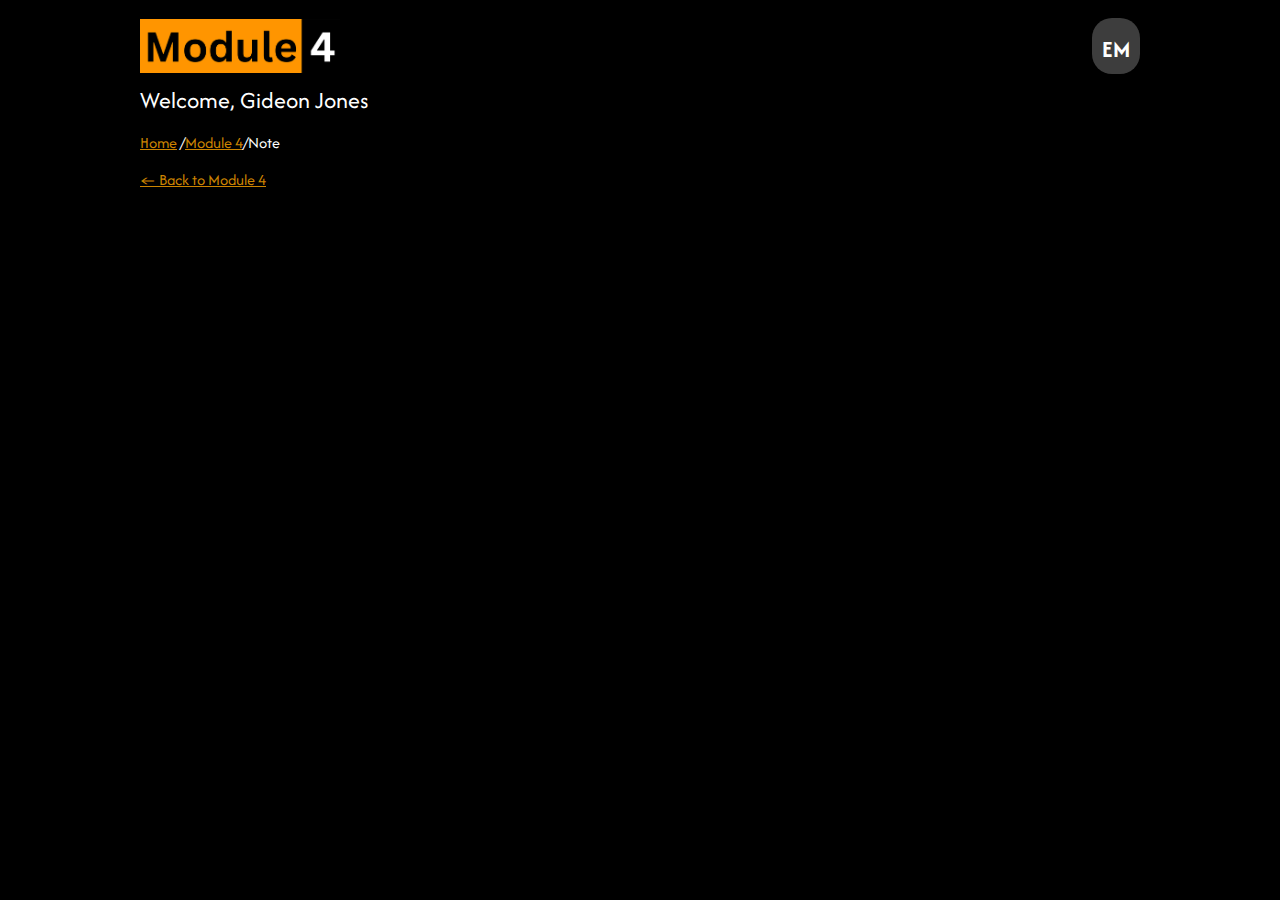
<file: materials/module4.note.html>
<!DOCTYPE html>
<html lang="en">

<head>
    <meta charset="UTF-8">
    <meta name="viewport" content="width=device-width, initial-scale=1.0">
    <link rel="stylesheet" href="../styles/style.css">
    <link rel="preconnect" href="https://fonts.googleapis.com">
    <link rel="preconnect" href="https://fonts.gstatic.com" crossorigin>
    <link
        href="https://fonts.googleapis.com/css2?family=Afacad:ital,wght@0,400..700;1,400..700&family=Inter:ital,opsz,wght@0,14..32,100..900;1,14..32,100..900&display=swap"
        rel="stylesheet">
    <script>
        document.addEventListener("DOMContentLoaded", function () {
            const params = new URLSearchParams(window.location.search);
            const file = params.get('file');
            if (file) {
                fetch(`./content/${file}`)
                    .then(response => response.text())
                    .then(data => {
                        document.querySelector('.inside').innerHTML = data;
                    })
                    .catch(error => console.error('Error fetching the file:', error));
            }
        });
    </script>
    <title>Module 4 Note</title>
</head>

<body>
    <div class="main">
        <div class="header-section">
            <img src="../../res/module4.png" class="g4-logo" />
            <div class="user-slug">
                EM
            </div>
        </div>
        <p class="welcome-message">Welcome, Gideon Jones </p>
        <p><a href="../index.html" class="goto">Home</a> /<a href="../index.html" class="goto">Module 4</a>/Note
        </p>
        <div class="inside embed">
            <!-- Content will be loaded here -->

        </div>
        <p><a href="../index.html" class="goto">← Back to Module 4</a></p>

    </div>
</body>

</html>
</file>
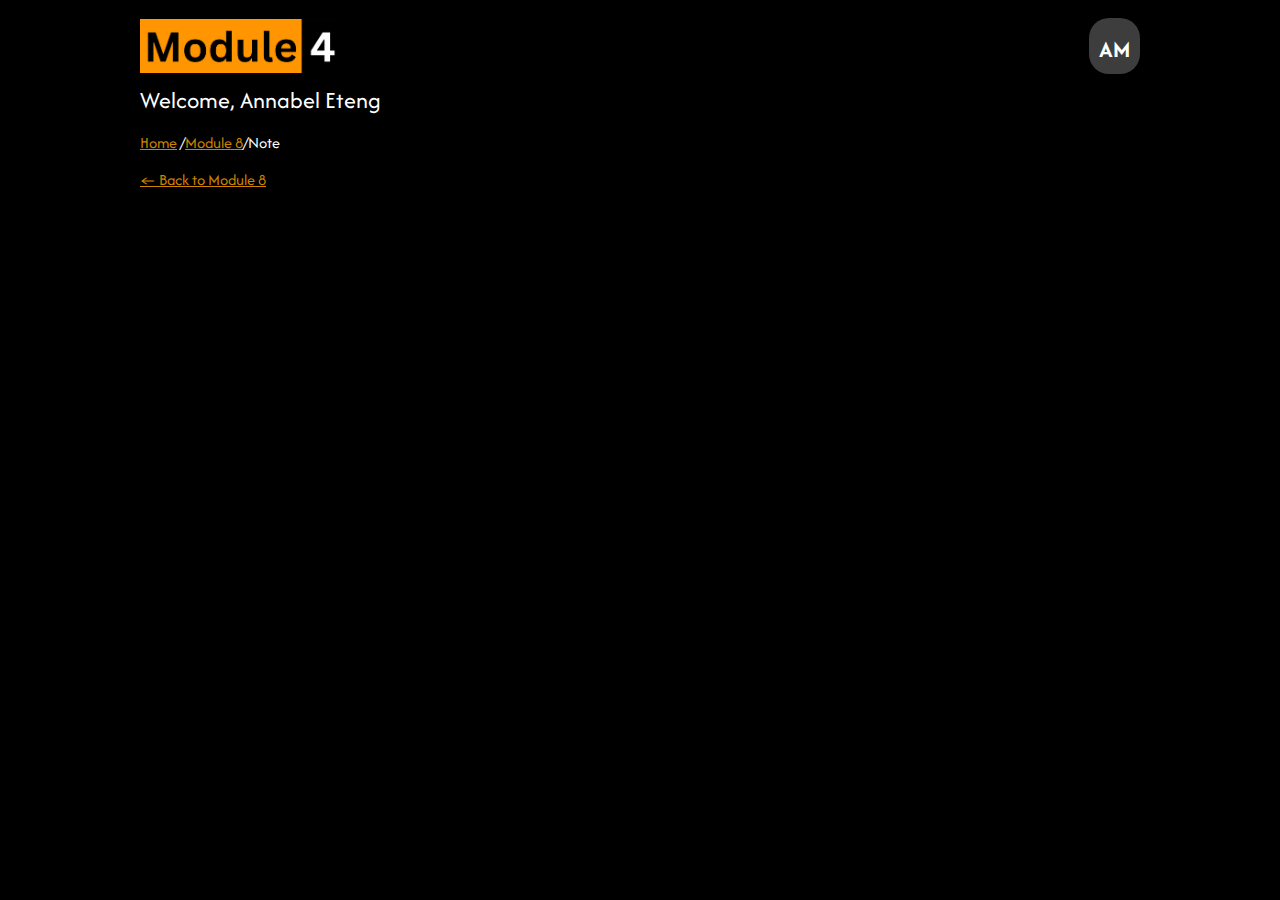
<file: materials/module8.note.html>
<!DOCTYPE html>
<html lang="en">

<head>
    <meta charset="UTF-8">
    <meta name="viewport" content="width=device-width, initial-scale=1.0">
    <link rel="stylesheet" href="../styles/style.css">
    <link rel="preconnect" href="https://fonts.googleapis.com">
    <link rel="preconnect" href="https://fonts.gstatic.com" crossorigin>
    <link
        href="https://fonts.googleapis.com/css2?family=Afacad:ital,wght@0,400..700;1,400..700&family=Inter:ital,opsz,wght@0,14..32,100..900;1,14..32,100..900&display=swap"
        rel="stylesheet">
    <script>
        document.addEventListener("DOMContentLoaded", function () {
            const params = new URLSearchParams(window.location.search);
            const file = params.get('file');
            if (file) {
                fetch(`./content/${file}`)
                    .then(response => response.text())
                    .then(data => {
                        document.querySelector('.inside').innerHTML = data;
                    })
                    .catch(error => console.error('Error fetching the file:', error));
            }
        });
    </script>
    <title>Module 4 Note</title>
</head>

<body>
    <div class="main">
        <div class="header-section">
            <img src="../res/module4.png" class="g4-logo" />
            <div class="user-slug">
                AM
            </div>
        </div>
        <p class="welcome-message">Welcome, Annabel Eteng </p>
        <p><a href="../index.html" class="goto">Home</a> /<a href="../index.html" class="goto">Module 8</a>/Note
        </p>
        <div class="inside embed">
            <!-- Content will be loaded here -->

        </div>
        <p><a href="../index.html" class="goto">← Back to Module 8</a></p>

    </div>
</body>

</html>
</file>
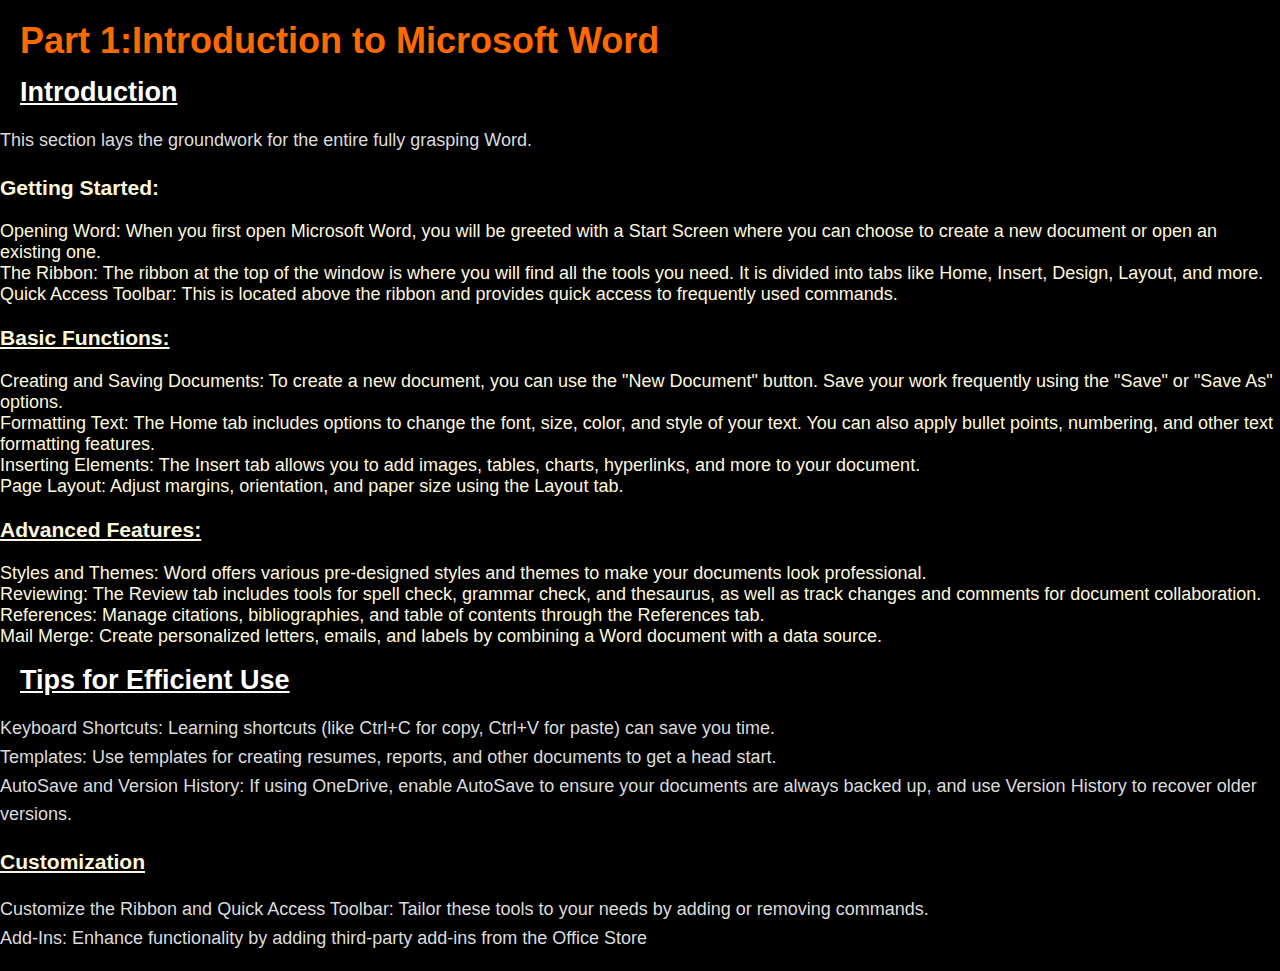
<file: materials/content/module8.csc122.html>
<!DOCTYPE html>
<html lang="en">

<head>
    <meta charset="UTF-8">
    <meta name="viewport" content="width=device-width, initial-scale=1.0">
    <link rel="stylesheet" href="../../styles/note.css">
    <title>Ms Word</title>
</head>

<body>

    <h1>Part 1:Introduction to Microsoft Word</h1>

    <h2><u>Introduction</u></h2>
    <p>This section lays the groundwork for the entire fully grasping Word.</p>

   <h3> Getting Started:</h3><dl>
        	<li>Opening Word: When you first open Microsoft Word, you will be greeted with a Start Screen where you can choose to create a new document or open an existing one.</li>
        	<li>The Ribbon: The ribbon at the top of the window is where you will find all the tools you need. It is divided into tabs like Home, Insert, Design, Layout, and more.</li>
        	<li>Quick Access Toolbar: This is located above the ribbon and provides quick access to frequently used commands.</li>
        </dl> 

    <h3><u>Basic Functions:</u></h3>
   <dl><li> Creating and Saving Documents: To create a new document, you can use the "New Document" button. Save your work frequently using the "Save" or "Save As" options.</li>
    <li>Formatting Text: The Home tab includes options to change the font, size, color, and style of your text. You can also apply bullet points, numbering, and other text formatting features.</li>
        <li> Inserting Elements: The Insert tab allows you to add images, tables, charts, hyperlinks, and more to your document.</li>
        	<li>Page Layout: Adjust margins, orientation, and paper size using the Layout tab.</li>
    </dl>

    <h3><u>Advanced Features:</u></h3>
   <dl>
    <li>Styles and Themes: Word offers various pre-designed styles and themes to make your documents look professional.</li>
    <li>Reviewing: The Review tab includes tools for spell check, grammar check, and thesaurus, as well as track changes and comments for document collaboration.</li>
    <li>References: Manage citations, bibliographies, and table of contents through the References tab.</li>
    <li>Mail Merge: Create personalized letters, emails, and labels by combining a Word document with a data source.</li>
   </dl>


    <h2><u> Tips for Efficient Use</u></h2>
    
    <p>Keyboard Shortcuts: Learning shortcuts (like Ctrl+C for copy, Ctrl+V for paste) can save you time.
       <br> Templates: Use templates for creating resumes, reports, and other documents to get a head start.
        <br>AutoSave and Version History: If using OneDrive, enable AutoSave to ensure your documents are always backed up, and use Version History to recover older versions.
        </p>

    <h3><u>Customization</u></h3>

    <p>Customize the Ribbon and Quick Access Toolbar: Tailor these tools to your needs by adding or removing commands.
   <br> Add-Ins: Enhance functionality by adding third-party add-ins from the Office Store</p>
    
</body>

</html>
</file>
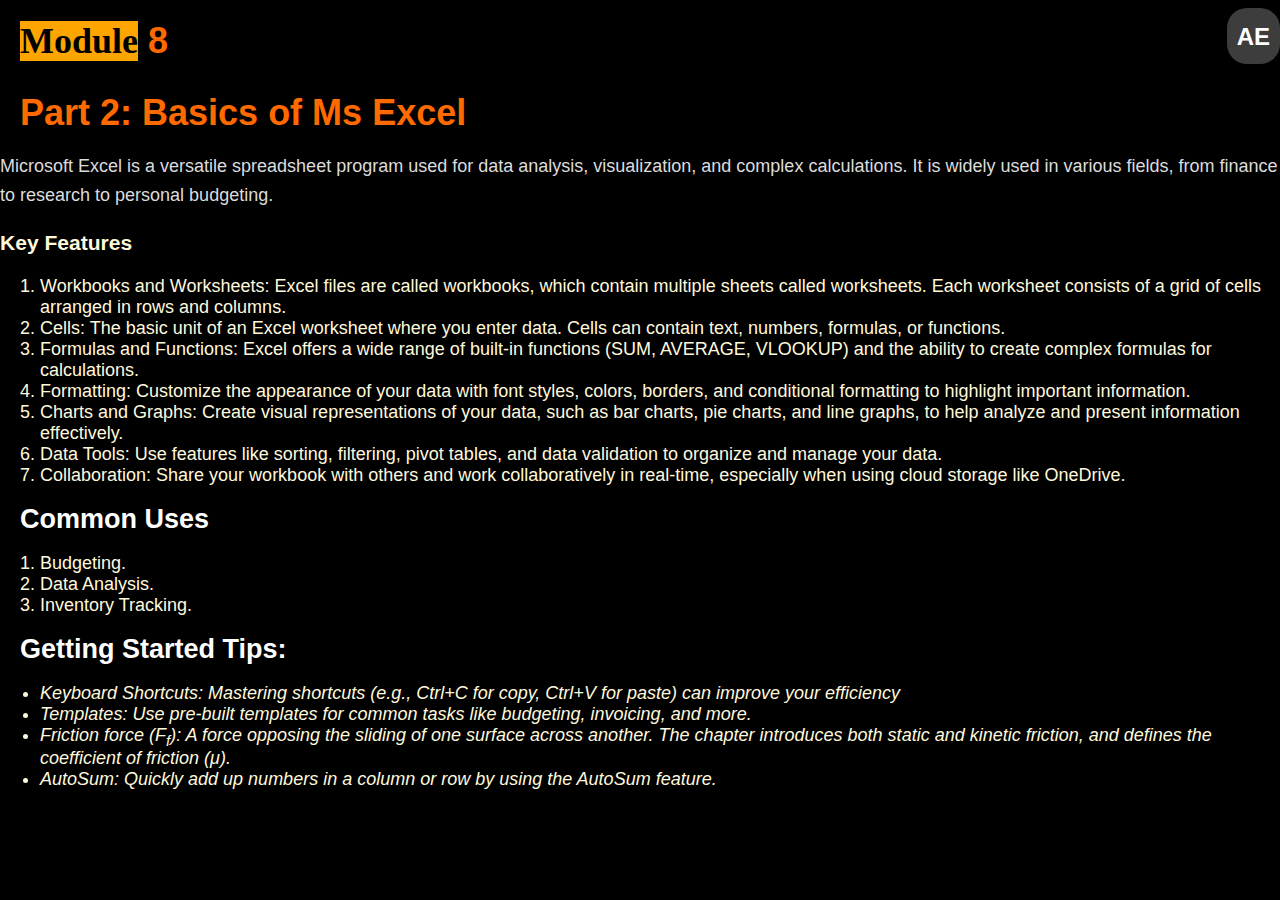
<file: materials/content/module8.csc122_2.html>
<!DOCTYPE html>
<html lang="en">

<head>
    <meta charset="UTF-8">
    <meta name="viewport" content="width=device-width, initial-scale=1.0">
    <link rel="stylesheet" href="../../styles/note.css">
    <title>Part 2: Basics of Ms Excel </title>
</head>

<body>
    <div class="main">
        <div class="header-section">
            <h1><span id="Learn">Module</span> 8</h1>
            <div class="user-slug">
                AE
            </div>
        </div>

    <h1>Part 2: Basics of Ms Excel</h1>

   
    <p>Microsoft Excel is a versatile spreadsheet program used for data analysis, visualization, and complex calculations. It is widely used in various fields, from finance to research to personal budgeting.</p>
    <h3>Key Features</h3>
    <ol>
        <li>Workbooks and Worksheets: Excel files are called workbooks, which contain multiple sheets called worksheets. Each worksheet consists of a grid of cells arranged in rows and columns.</li>
        <li>Cells: The basic unit of an Excel worksheet where you enter data. Cells can contain text, numbers, formulas, or functions.</li>
        <li>Formulas and Functions: Excel offers a wide range of built-in functions (SUM, AVERAGE, VLOOKUP) and the ability to create complex formulas for calculations.</li>
        <li>Formatting: Customize the appearance of your data with font styles, colors, borders, and conditional formatting to highlight important information.</li>
        <li>Charts and Graphs: Create visual representations of your data, such as bar charts, pie charts, and line graphs, to help analyze and present information effectively.</li>
        <li>Data Tools: Use features like sorting, filtering, pivot tables, and data validation to organize and manage your data.</li>
        <li>Collaboration: Share your workbook with others and work collaboratively in real-time, especially when using cloud storage like OneDrive.</li>
    </ol>
    <h2>Common Uses</h2>
    <ol>
        <li>Budgeting.</li>
        <li>Data Analysis.</li>
        <li>Inventory Tracking.</li>
    </ol>
    <h2>Getting Started Tips:</h2>
    <ul>
        <li><em>Keyboard Shortcuts: Mastering shortcuts (e.g., Ctrl+C for copy, Ctrl+V for paste) can improve your efficiency</li>
        <li><em>Templates: Use pre-built templates for common tasks like budgeting, invoicing, and more.</li>
        <li><em>Friction force (F<sub>f</sub>):</em> A force opposing the sliding of one surface across another. The
            chapter introduces both static and kinetic friction, and defines the coefficient of friction (μ).</li>
        <li><em>AutoSum: Quickly add up numbers in a column or row by using the AutoSum feature.</li>
    </ul>



</body>

</html>
</file>
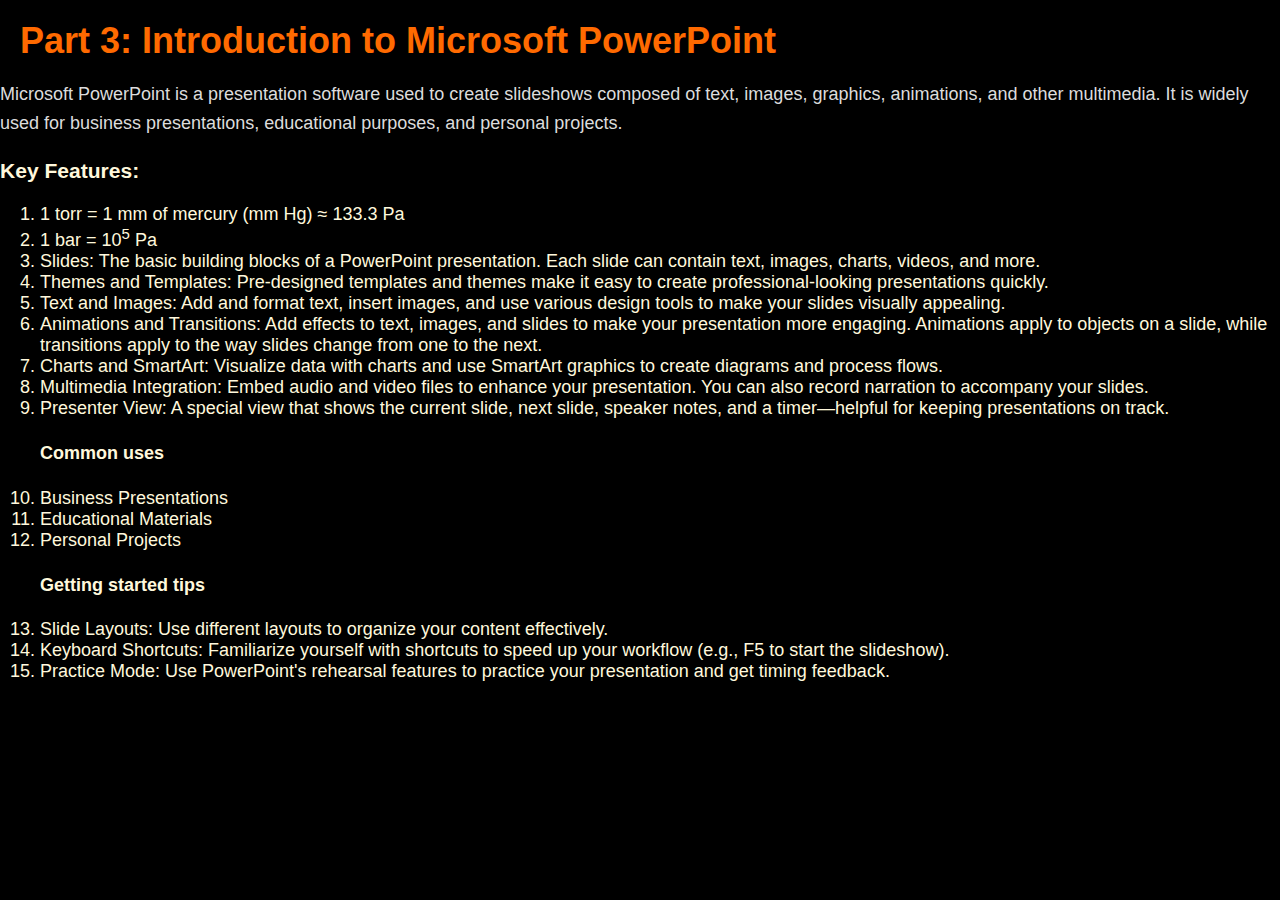
<file: materials/content/module8.csc122_3.html>
<!DOCTYPE html>
<html>

<head>
  <meta charset="UTF-8">
   <meta name="viewport" content="width=device-width, initial-scale=1.0">
  <link rel="stylesheet" href="..\..\styles\note.css">
  <title>Part 3: Introduction to Microsoft PowerPoint</title>
</head>

<body>

  <h1>Part 3: Introduction to Microsoft PowerPoint</h1>


  <p>Microsoft PowerPoint is a presentation software used to create slideshows composed of text, images, graphics, animations, and other multimedia. It is widely used for business presentations, educational purposes, and personal projects.</p>
  

  <h3>Key Features:</h3>

  <ol>
    <li>1 torr = 1 mm of mercury (mm Hg) ≈ 133.3 Pa</li>
    <li>1 bar = 10<sup>5</sup> Pa</li>
    <li>Slides: The basic building blocks of a PowerPoint presentation. Each slide can contain text, images, charts, videos, and more.</li>
    <li>Themes and Templates: Pre-designed templates and themes make it easy to create professional-looking presentations quickly.</li>
    <li>Text and Images: Add and format text, insert images, and use various design tools to make your slides visually appealing.</li>
    <li>Animations and Transitions: Add effects to text, images, and slides to make your presentation more engaging. Animations apply to objects on a slide, while transitions apply to the way slides change from one to the next.</li>
    <li>Charts and SmartArt: Visualize data with charts and use SmartArt graphics to create diagrams and process flows.</li>
    <li>Multimedia Integration: Embed audio and video files to enhance your presentation. You can also record narration to accompany your slides.</li>
    <li>Presenter View: A special view that shows the current slide, next slide, speaker notes, and a timer—helpful for keeping presentations on track.</li>
    
    <h4>Common uses</h4>
    <li>Business Presentations</li>
    <li>Educational Materials</li>
    <li>Personal Projects</li>

    <h4>Getting started tips</h4>
    <li>Slide Layouts: Use different layouts to organize your content effectively.</li>
    <li>Keyboard Shortcuts: Familiarize yourself with shortcuts to speed up your workflow (e.g., F5 to start the slideshow).</li>
    <li>Practice Mode: Use PowerPoint's rehearsal features to practice your presentation and get timing feedback.</li>

    
  </ol>





</body>

</html>
</file>
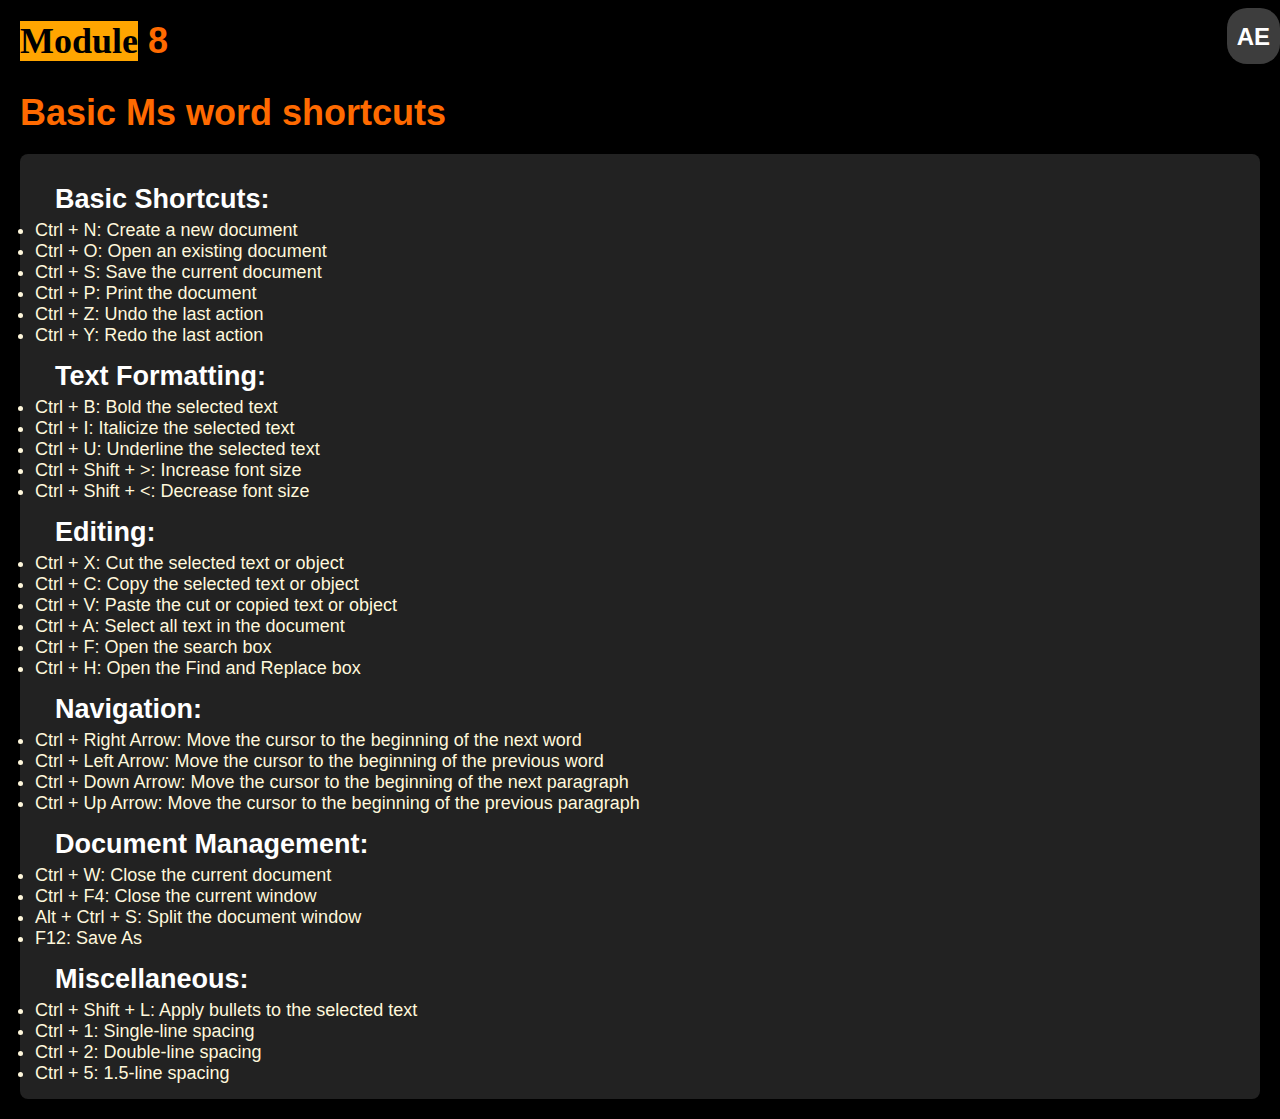
<file: materials/content/module8.csc122_4.html>
<!DOCTYPE html>
<html lang="en">

<head>
    <meta charset="UTF-8">
    <meta name="viewport" content="width=device-width, initial-scale=1.0">
    <link rel="stylesheet" href="../../styles/note.css">
    <title>Basic Ms word shortcuts</title>
</head>

<body>
    <div class="main">
        <div class="header-section">
            <h1><span id="Learn">Module</span> 8</h1>
            <div class="user-slug">
                AE
            </div>
        </div>
   
        <h1>Basic Ms word shortcuts</h1>
    
    <section>
        
       <h2> Basic Shortcuts:</h2>
       <li> Ctrl + N: Create a new document</li>
       <li>Ctrl + O: Open an existing document</li>
        <li> Ctrl + S: Save the current document</li>
            <li>Ctrl + P: Print the document</li>
                <li>Ctrl + Z: Undo the last action</li>
                    <li>Ctrl + Y: Redo the last action</li>
        <h2>Text Formatting:</h2>
        <li>Ctrl + B: Bold the selected text</li>
        <li>Ctrl + I: Italicize the selected text</li>
        <li>Ctrl + U: Underline the selected text</li>
        <li>Ctrl + Shift + >: Increase font size</li>
        <li>Ctrl + Shift + <: Decrease font size</li>
        <h2>Editing:</h2>
        <li>Ctrl + X: Cut the selected text or object</li>
        <li>Ctrl + C: Copy the selected text or object</li>
        <li>Ctrl + V: Paste the cut or copied text or object</li>
        <li>Ctrl + A: Select all text in the document</li>
        <li>Ctrl + F: Open the search box</li>
        <li>Ctrl + H: Open the Find and Replace box</li>
        <h2>Navigation:</h2>
        <li>Ctrl + Right Arrow: Move the cursor to the beginning of the next word</li>
        <li>Ctrl + Left Arrow: Move the cursor to the beginning of the previous word</li>
        <li>Ctrl + Down Arrow: Move the cursor to the beginning of the next paragraph</li>
        <li>Ctrl + Up Arrow: Move the cursor to the beginning of the previous paragraph</li>
        <h2>Document Management:</h2>
        <li>Ctrl + W: Close the current document</li>
        <li>Ctrl + F4: Close the current window</li>
        <li>Alt + Ctrl + S: Split the document window</li>
        <li>F12: Save As</li>
        <h2>Miscellaneous:</h2>
        <li>Ctrl + Shift + L: Apply bullets to the selected text</li>
        <li>Ctrl + 1: Single-line spacing</li>
        <li>Ctrl + 2: Double-line spacing</li>
        <li>Ctrl + 5: 1.5-line spacing</li>
    </section>
       
           
</body>

</html>
</file>
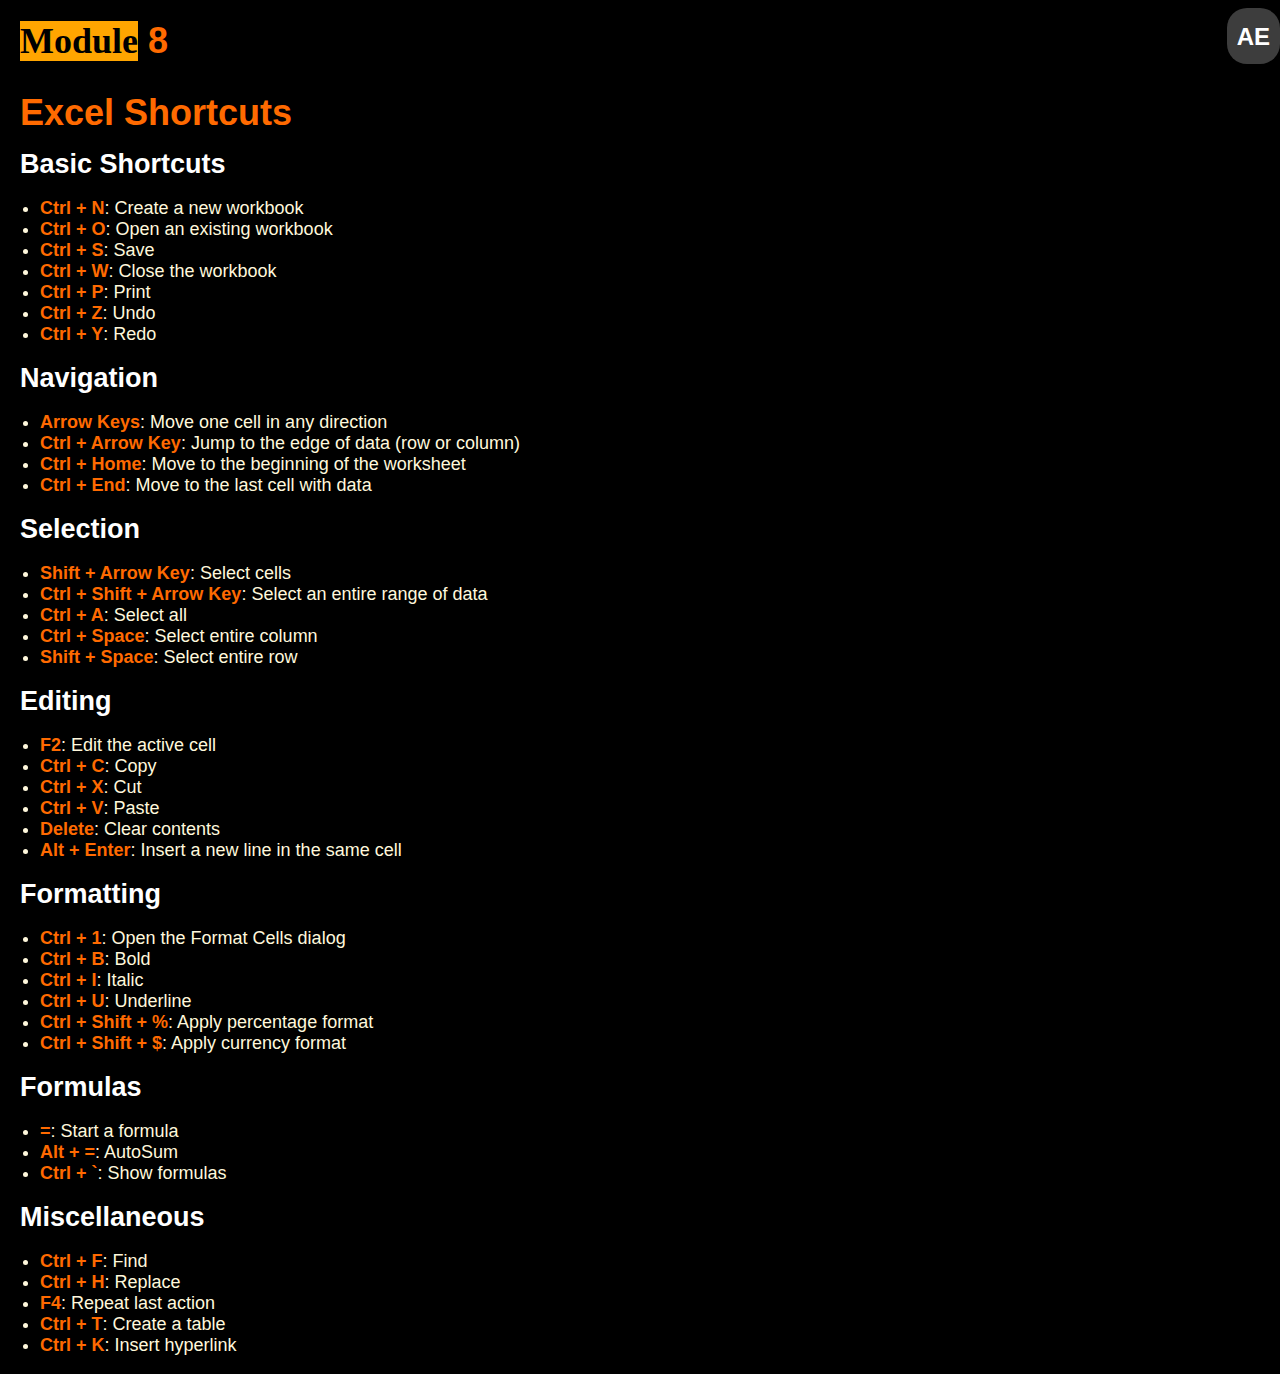
<file: materials/content/module8.csc122_5.html>
<!DOCTYPE html>
<html lang="en">
<head>
    <meta charset="UTF-8">
    <meta name="viewport" content="width=device-width, initial-scale=1.0">
    <link rel="stylesheet" href="../../styles/note.css">
    <title>Excel Shortcuts</title>
</head>
<body>
    <div class="main">
        <div class="header-section">
            <h1><span id="Learn">Module</span> 8</h1>
            <div class="user-slug">
                AE
            </div>
        </div>
    <h1>Excel Shortcuts</h1>

    <h2>Basic Shortcuts</h2>
    <ul>
        <li><strong>Ctrl + N</strong>: Create a new workbook</li>
        <li><strong>Ctrl + O</strong>: Open an existing workbook</li>
        <li><strong>Ctrl + S</strong>: Save</li>
        <li><strong>Ctrl + W</strong>: Close the workbook</li>
        <li><strong>Ctrl + P</strong>: Print</li>
        <li><strong>Ctrl + Z</strong>: Undo</li>
        <li><strong>Ctrl + Y</strong>: Redo</li>
    </ul>

    <h2>Navigation</h2>
    <ul>
        <li><strong>Arrow Keys</strong>: Move one cell in any direction</li>
        <li><strong>Ctrl + Arrow Key</strong>: Jump to the edge of data (row or column)</li>
        <li><strong>Ctrl + Home</strong>: Move to the beginning of the worksheet</li>
        <li><strong>Ctrl + End</strong>: Move to the last cell with data</li>
    </ul>

    <h2>Selection</h2>
    <ul>
        <li><strong>Shift + Arrow Key</strong>: Select cells</li>
        <li><strong>Ctrl + Shift + Arrow Key</strong>: Select an entire range of data</li>
        <li><strong>Ctrl + A</strong>: Select all</li>
        <li><strong>Ctrl + Space</strong>: Select entire column</li>
        <li><strong>Shift + Space</strong>: Select entire row</li>
    </ul>

    <h2>Editing</h2>
    <ul>
        <li><strong>F2</strong>: Edit the active cell</li>
        <li><strong>Ctrl + C</strong>: Copy</li>
        <li><strong>Ctrl + X</strong>: Cut</li>
        <li><strong>Ctrl + V</strong>: Paste</li>
        <li><strong>Delete</strong>: Clear contents</li>
        <li><strong>Alt + Enter</strong>: Insert a new line in the same cell</li>
    </ul>

    <h2>Formatting</h2>
    <ul>
        <li><strong>Ctrl + 1</strong>: Open the Format Cells dialog</li>
        <li><strong>Ctrl + B</strong>: Bold</li>
        <li><strong>Ctrl + I</strong>: Italic</li>
        <li><strong>Ctrl + U</strong>: Underline</li>
        <li><strong>Ctrl + Shift + %</strong>: Apply percentage format</li>
        <li><strong>Ctrl + Shift + $</strong>: Apply currency format</li>
    </ul>

    <h2>Formulas</h2>
    <ul>
        <li><strong>=</strong>: Start a formula</li>
        <li><strong>Alt + =</strong>: AutoSum</li>
        <li><strong>Ctrl + `</strong>: Show formulas</li>
    </ul>

    <h2>Miscellaneous</h2>
    <ul>
        <li><strong>Ctrl + F</strong>: Find</li>
        <li><strong>Ctrl + H</strong>: Replace</li>
        <li><strong>F4</strong>: Repeat last action</li>
        <li><strong>Ctrl + T</strong>: Create a table</li>
        <li><strong>Ctrl + K</strong>: Insert hyperlink</li>
    </ul>
</body>
</html>
</file>
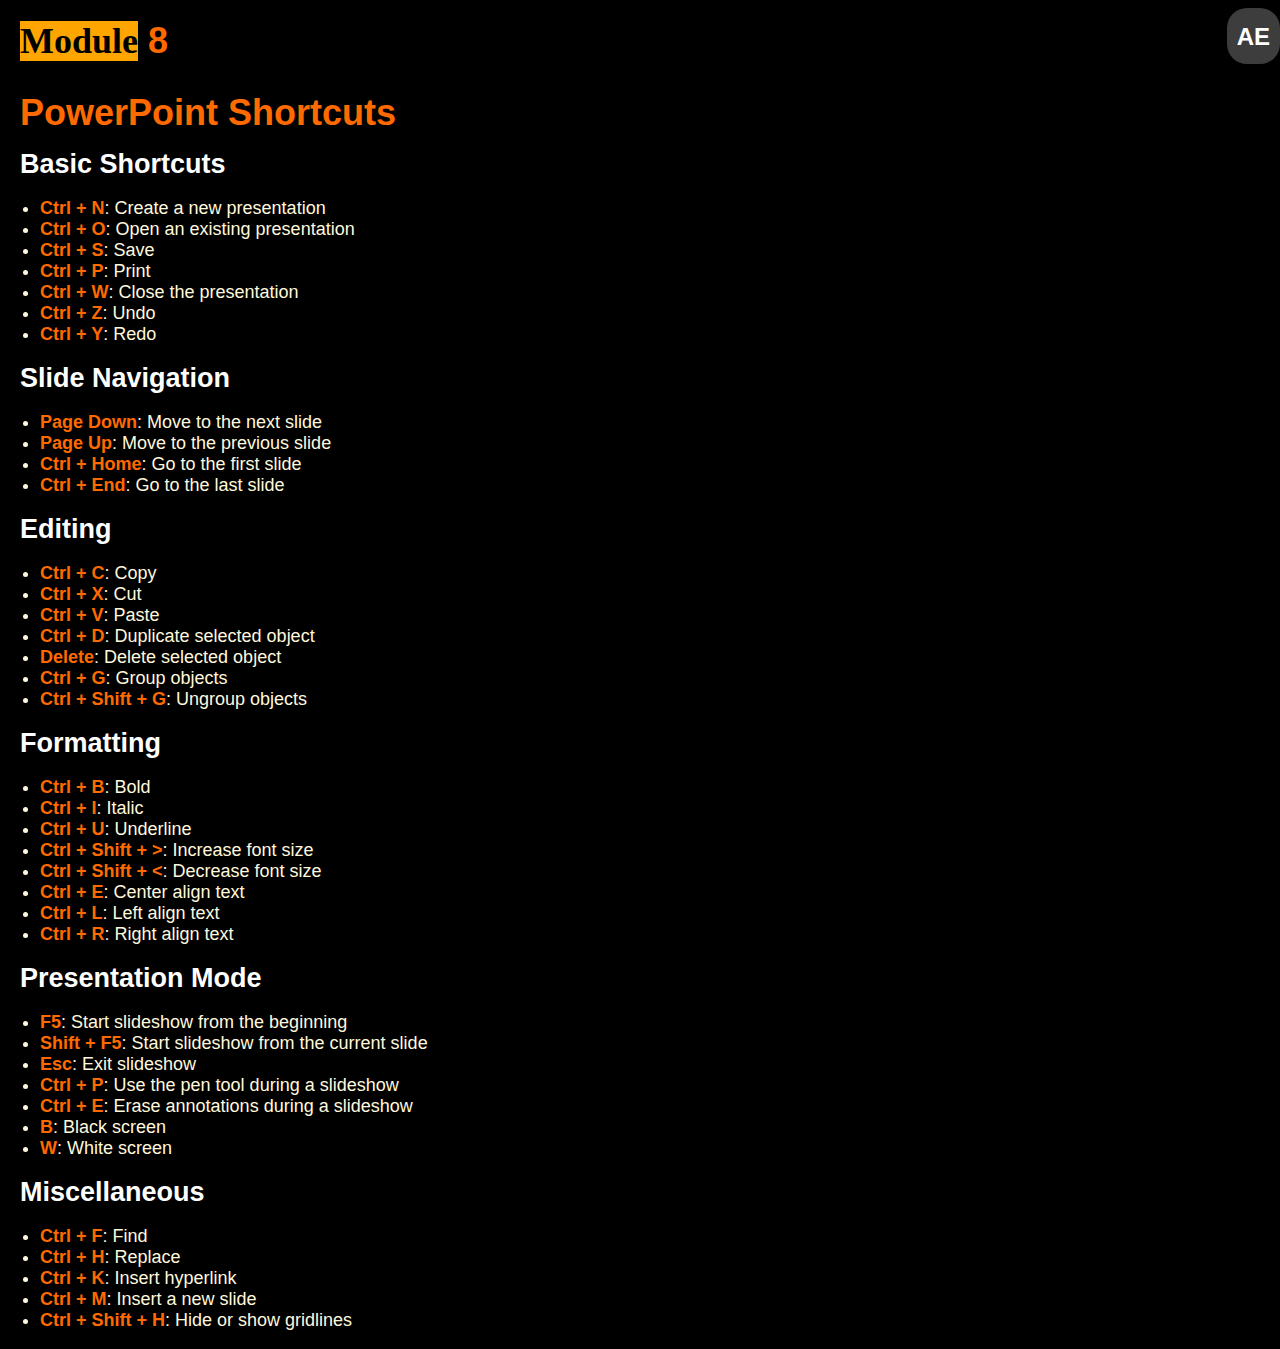
<file: materials/content/module8.csc122_6.html>
<!DOCTYPE html>
<html lang="en">
<head>
    <meta charset="UTF-8">
    <meta name="viewport" content="width=device-width, initial-scale=1.0">
    <link rel="stylesheet" href="../../styles/note.css">
    <title>PowerPoint Shortcuts</title>
</head>
<body>
    <div class="main">
        <div class="header-section">
            <h1><span id="Learn">Module</span> 8</h1>
            <div class="user-slug">
                AE
            </div>
        </div>
    <h1>PowerPoint Shortcuts</h1>

    <h2>Basic Shortcuts</h2>
    <ul>
        <li><strong>Ctrl + N</strong>: Create a new presentation</li>
        <li><strong>Ctrl + O</strong>: Open an existing presentation</li>
        <li><strong>Ctrl + S</strong>: Save</li>
        <li><strong>Ctrl + P</strong>: Print</li>
        <li><strong>Ctrl + W</strong>: Close the presentation</li>
        <li><strong>Ctrl + Z</strong>: Undo</li>
        <li><strong>Ctrl + Y</strong>: Redo</li>
    </ul>

    <h2>Slide Navigation</h2>
    <ul>
        <li><strong>Page Down</strong>: Move to the next slide</li>
        <li><strong>Page Up</strong>: Move to the previous slide</li>
        <li><strong>Ctrl + Home</strong>: Go to the first slide</li>
        <li><strong>Ctrl + End</strong>: Go to the last slide</li>
    </ul>

    <h2>Editing</h2>
    <ul>
        <li><strong>Ctrl + C</strong>: Copy</li>
        <li><strong>Ctrl + X</strong>: Cut</li>
        <li><strong>Ctrl + V</strong>: Paste</li>
        <li><strong>Ctrl + D</strong>: Duplicate selected object</li>
        <li><strong>Delete</strong>: Delete selected object</li>
        <li><strong>Ctrl + G</strong>: Group objects</li>
        <li><strong>Ctrl + Shift + G</strong>: Ungroup objects</li>
    </ul>

    <h2>Formatting</h2>
    <ul>
        <li><strong>Ctrl + B</strong>: Bold</li>
        <li><strong>Ctrl + I</strong>: Italic</li>
        <li><strong>Ctrl + U</strong>: Underline</li>
        <li><strong>Ctrl + Shift + &gt;</strong>: Increase font size</li>
        <li><strong>Ctrl + Shift + &lt;</strong>: Decrease font size</li>
        <li><strong>Ctrl + E</strong>: Center align text</li>
        <li><strong>Ctrl + L</strong>: Left align text</li>
        <li><strong>Ctrl + R</strong>: Right align text</li>
    </ul>

    <h2>Presentation Mode</h2>
    <ul>
        <li><strong>F5</strong>: Start slideshow from the beginning</li>
        <li><strong>Shift + F5</strong>: Start slideshow from the current slide</li>
        <li><strong>Esc</strong>: Exit slideshow</li>
        <li><strong>Ctrl + P</strong>: Use the pen tool during a slideshow</li>
        <li><strong>Ctrl + E</strong>: Erase annotations during a slideshow</li>
        <li><strong>B</strong>: Black screen</li>
        <li><strong>W</strong>: White screen</li>
    </ul>

    <h2>Miscellaneous</h2>
    <ul>
        <li><strong>Ctrl + F</strong>: Find</li>
        <li><strong>Ctrl + H</strong>: Replace</li>
        <li><strong>Ctrl + K</strong>: Insert hyperlink</li>
        <li><strong>Ctrl + M</strong>: Insert a new slide</li>
        <li><strong>Ctrl + Shift + H</strong>: Hide or show gridlines</li>
    </ul>
</body>
</html>
</file>
<file: styles/style.css>
* {
    color: white;
    user-select: none
}

* {
    font-family: "Afacad", serif;
    font-optical-sizing: auto;
    font-style: normal;
}

body {
    background-color: black;
}

.main {
    margin: auto;
    max-width: 1000px;
    padding: 10px;
}

.header-section {
    margin-top: 0px;
    display: grid;
    grid-template-columns: 1fr 80px;
    align-items: center;
}

.g4-logo {
    max-width: 200px;
}

.user-slug {
    font-weight: bold;
    font-size: 24px;
    background-color: rgb(61, 61, 61);
    color: rgb(255, 255, 255);
    width: fit-content;
    height: 36px;
    justify-self: end;
    padding: 10px;
    padding-top: 15px;
    padding-bottom: 5px;
    border-radius: 20px;
}

.inside {
    display: flex;
    flex-direction: column;
}

.inside-header-home {
    font-size: 20px;
    margin-top: 10px;
    max-width: 100%;
    margin-bottom: 10px;
    font-weight: bold;
    display: grid;
    grid-template-columns: 1fr 2fr;
    align-items: center;
}


.inside-header {
    font-size: 20px;
    margin-top: 10px;
    max-width: 100%;
    margin-bottom: 10px;
    font-weight: bold;
    display: grid;
    grid-template-columns: 1fr;
    align-items: center;
}

.inside-grid {
    display: grid;
    grid-template-columns: 1fr 1fr 1fr 1fr;
    max-width: 100%;
    gap: 20px;
}

.grid-item {
    width: 100%;
    background-color: #1d1f21;
    border-radius: 8px;
    overflow: hidden;
    cursor: pointer;
    transition: all 0.3s;
}

.grid-item:hover {
    background-color: #2e3133;
}

.grid-item:active {
    background-color: rgb(255, 173, 50);
}

.book-img {
    width: 12%;
    display: inline;
    padding-left: 10px;
    padding-top: 20px;
}

.book-info p {
    padding-inline: 10px;
    font-size: 24px;
    margin-block: 10px;
}

.book-info-small p {
    padding-inline: 10px;
    font-size: 18px;
    margin-block: 10px;
}

.book-info-small span {
    background-color: black;
    color: white;
    border-radius: 5px;
    padding: 2px 5px;
    font-size: 16px;
}

.welcome-message {
    font-size: 24px;
    margin-top: 10px;
    margin-bottom: 10px;
}


a.link-part {
    text-decoration: none;
    color: black;
    cursor: pointer;
    display: inline-block;
    padding: 10px 20px;
    background-color: rgb(255, 173, 50);
    border-radius: 4px;
    transition: background-color 0.3s, box-shadow 0.3s;
    box-shadow: 0px 2px 2px rgba(0, 0, 0, 0.2);
    max-width: fit-content;
    justify-self: end;
}

a.link-part:hover {
    background-color: #e69500;
    box-shadow: 0px 4px 4px rgba(0, 0, 0, 0.2);
}

a.link-part:active {
    background-color: #cc8400;
    box-shadow: 0px 6px 6px rgba(0, 0, 0, 0.2);
}

a.link-part.end {
    text-align: right;
}

a.goto {
    color: #cc8400;
}

a.goto:hover {
    color: #e65400;
}

.wide-img {
    width: 100%;
    height: 150px;
    object-fit: cover;
}

.section-details {
    display: grid;
    grid-template-columns: 1fr 1px 1fr;
    gap: 20px;
    background-color: black;
    margin: 10px;
    padding: 8px;
    border-radius: 8px;
}

.section-details-small {
    display: grid;
    grid-template-columns: 2fr 1px 1fr;
    gap: 20px;
    background-color: black;
    margin: 10px;
    padding: 8px;
    border-radius: 8px;
}

.line-bw {
    background-color: #2e3133;
    margin-block: 2px;
    width: 2px;
}


.book-detail p {
    font-size: 14px;
    margin-block: 10px;
    margin-inline: 10px;
    color: #aaaaaa;
}

.inside.embed {
    font-size: 18px;
}

.embed {
    transform: translateY(0px);
    opacity: 1;
    display: block;
    transition: all 0.25s;
}


.embed.hide {
    display: none;
    opacity: 0;
    visibility: hidden;
    height: 0;
    transform: translateY(10px);
    transition: all 0.4s;
}

.final-score {
    text-align: center;
}

.final-score p {
    font-size: 24px;
    margin-bottom: 70px;
    margin-inline: 10px;
    color: #cc8400;
    text-decoration: underline;
    cursor: pointer;
}

.final-score p:hover {
    color: #e65400;
}

#Learn {
    background-color: orange;
    color: black;
    font-family: Monteserrat-Black;
}

@media (min-width: 992px) {
    .grid-item:hover {
        transform: scale(1.03);
    }
}

@media (max-width: 992px) {
    .inside-grid {
        grid-template-columns: 1fr 1fr 1fr;
    }
}

@media (max-width: 650px) {
    .inside-grid {
        grid-template-columns: 1fr 1fr;
    }
}

@media (max-width: 390px) {
    .inside-grid {
        grid-template-columns: 1fr;
    }
}
</file>
<file: styles/note.css>
/* General body styling */
body {
    font-family: Arial, sans-serif;
    background-color: black; /* Dark background */
    color: cornsilk; /* White text */
    margin: 0;
    padding: 0;
    font-size: 18px;
}
.header-section {
    margin-top: 0px;
    display: grid;
    grid-template-columns: 1fr 80px;
    align-items: center;
}

.g4-logo {
    max-width: 200px;
}

.user-slug {
    font-weight: bold;
    font-size: 24px;
    background-color: rgb(61, 61, 61);
    color: rgb(255, 255, 255);
    width: fit-content;
    height: 36px;
    justify-self: end;
    padding: 10px;
    padding-top: 15px;
    padding-bottom: 5px;
    border-radius: 20px;
}
#Learn {
    background-color: orange;
    color: black;
    font-family: Monteserrat-Black;
}


/* Styling for module header */
header {
    background-color: orange; /* Orange color for header */
    padding: 10px 20px;
    color: #ffffff;
    font-size: 24px;
    font-weight: bold;
}

/* Breadcrumb navigation */
nav {
    margin: 10px 20px;
    font-size: 14px;
    color: #ffffff;
}

nav a {
    color: orange; /* Orange links */
    text-decoration: none;
}

nav a:hover {
    text-decoration: underline;
}

/* Section title */
h1 {
    color: #ff6a00; /* Orange for headers */
    margin: 20px 20px 10px;
}

/* Subheaders */
h2 {
    color: #ffffff; /* White for subheaders */
    margin: 15px 20px 5px;
}

/* Main content styling */
section {
    margin: 20px;
    background-color: #222222; /* Dark grey background for content */
    padding: 15px;
    border-radius: 8px; /* Rounded corners */
    box-shadow: 0 4px 8px rgba(0, 0, 0, 0.5); /* Subtle shadow */
}

/* Text content */
p {
    line-height: 1.6;
    color: #dcdcdc; /* Light grey for body text */
}

/* Highlighted terms */
strong {
    color: #ff6a00; /* Orange for emphasis */
}

/* Links within content */
a {
    color: #ff6a00;
    text-decoration: none;
}

a:hover {
    text-decoration: underline;
}
</file>
